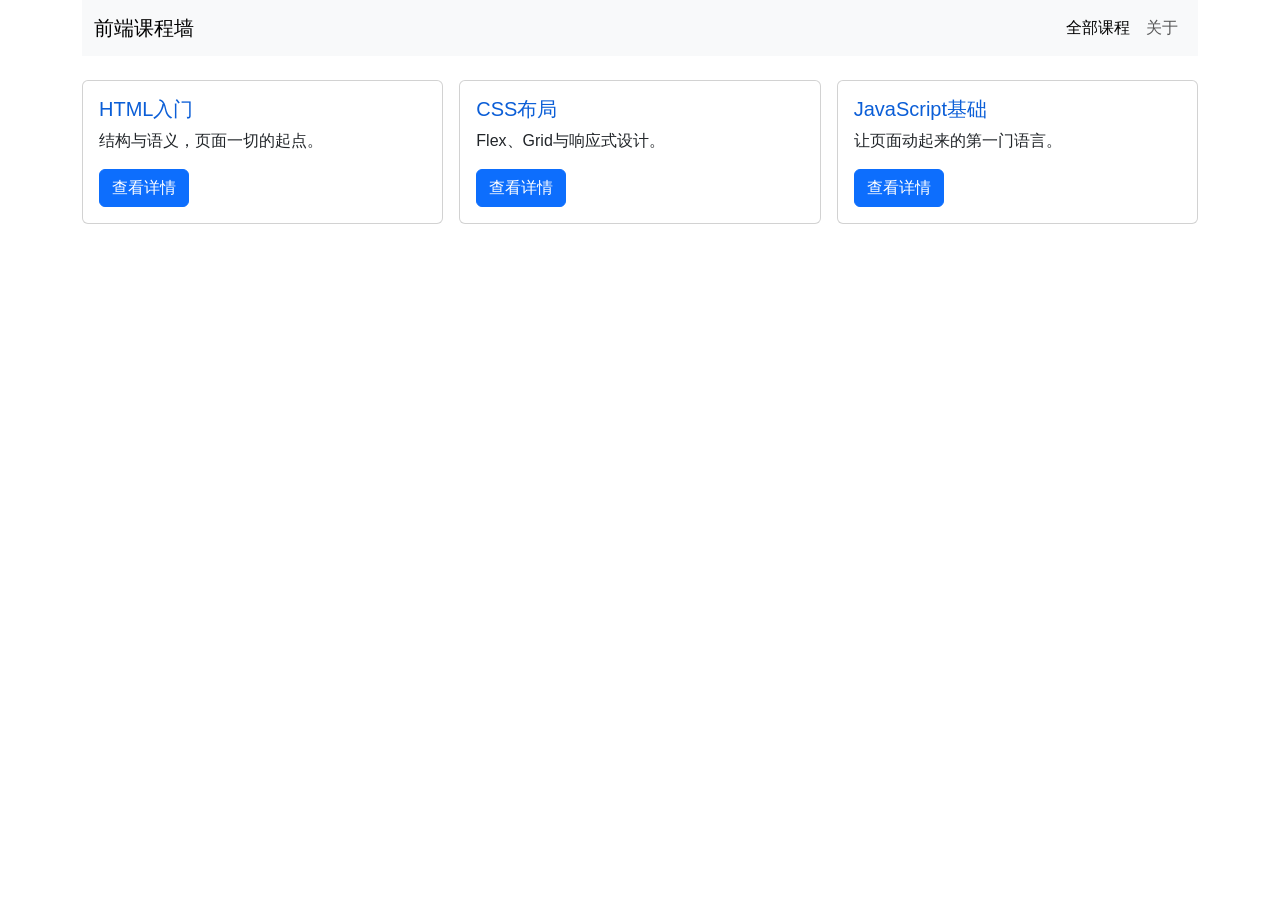
<file: courses-page/index.html>
<!DOCTYPE html>
<html lang="zh-CN">
<head>
  <meta charset="UTF-8">
  <meta name="viewport" content="width=device-width, initial-scale=1.0">
  <title>课程展示</title>
  <link href="https://cdn.jsdelivr.net/npm/bootstrap@5.3.3/dist/css/bootstrap.min.css" rel="stylesheet">
  <link rel="stylesheet" href="css/courses.css">
</head>
<body>

<div class="container">
  <nav class="navbar navbar-expand-md bg-body-tertiary mb-4">
    <div class="container">
      <a class="navbar-brand" href="#">前端课程墙</a>
      <div class="navbar-nav">
        <a class="nav-link active" href="#">全部课程</a>
        <a class="nav-link" href="#">关于</a>
      </div>
    </div>
  </nav>
  <div class="row g-3">
    <div class="col-md-6 col-lg-4">
      <div class="card">
        <div class="card-body">
          <h5 class="card-title">HTML入门</h5>
          <p class="card-text">结构与语义，页面一切的起点。</p>
          <a href="#" class="btn btn-primary">查看详情</a>
        </div>
      </div>
    </div>
    <div class="col-md-6 col-lg-4">
      <div class="card">
        <div class="card-body">
          <h5 class="card-title">CSS布局</h5>
          <p class="card-text">Flex、Grid与响应式设计。</p>
          <a href="#" class="btn btn-primary">查看详情</a>
        </div>
      </div>
    </div>
    <div class="col-md-6 col-lg-4">
      <div class="card">
        <div class="card-body">
          <h5 class="card-title">JavaScript基础</h5>
          <p class="card-text">让页面动起来的第一门语言。</p>
          <a href="#" class="btn btn-primary">查看详情</a>
        </div>
      </div>
    </div>
  </div>
</div>

<script src="https://cdn.jsdelivr.net/npm/bootstrap@5.3.3/dist/js/bootstrap.bundle.min.js"></script>
</body>
</html>
</file>
<file: courses-page/css/courses.css>
* {
  box-sizing: border-box;
}

body {
  font-family: "Microsoft YaHei", sans-serif;
  margin: 0;
  color: #333;
}

.nav-wrap {
  max-width: 960px;
  margin: 0 auto;
  padding: 12px 16px;
  display: flex;
  justify-content: space-between;
  align-items: center;
  flex-wrap: wrap;
  gap: 8px;
}

.main-nav {
  display: flex;
  gap: 16px;
}

.main-nav a {
  text-decoration: none;
  color: #0d6efd;
}

.card-grid {
  max-width: 960px;
  margin: 0 auto;
  padding: 16px;
  display: grid;
  grid-template-columns: repeat(auto-fit, minmax(260px, 1fr));
  gap: 16px;
}

.course-card {
  border: 1px solid #dee2e6;
  border-radius: 8px;
  padding: 16px;
}

@media (min-width: 992px) {
  .course-card {
    padding: 24px;
  }
}

/* 覆盖示例：让卡片标题统一品牌色 */
.card .card-title {
  color: #0b5ed7;
}
</file>
